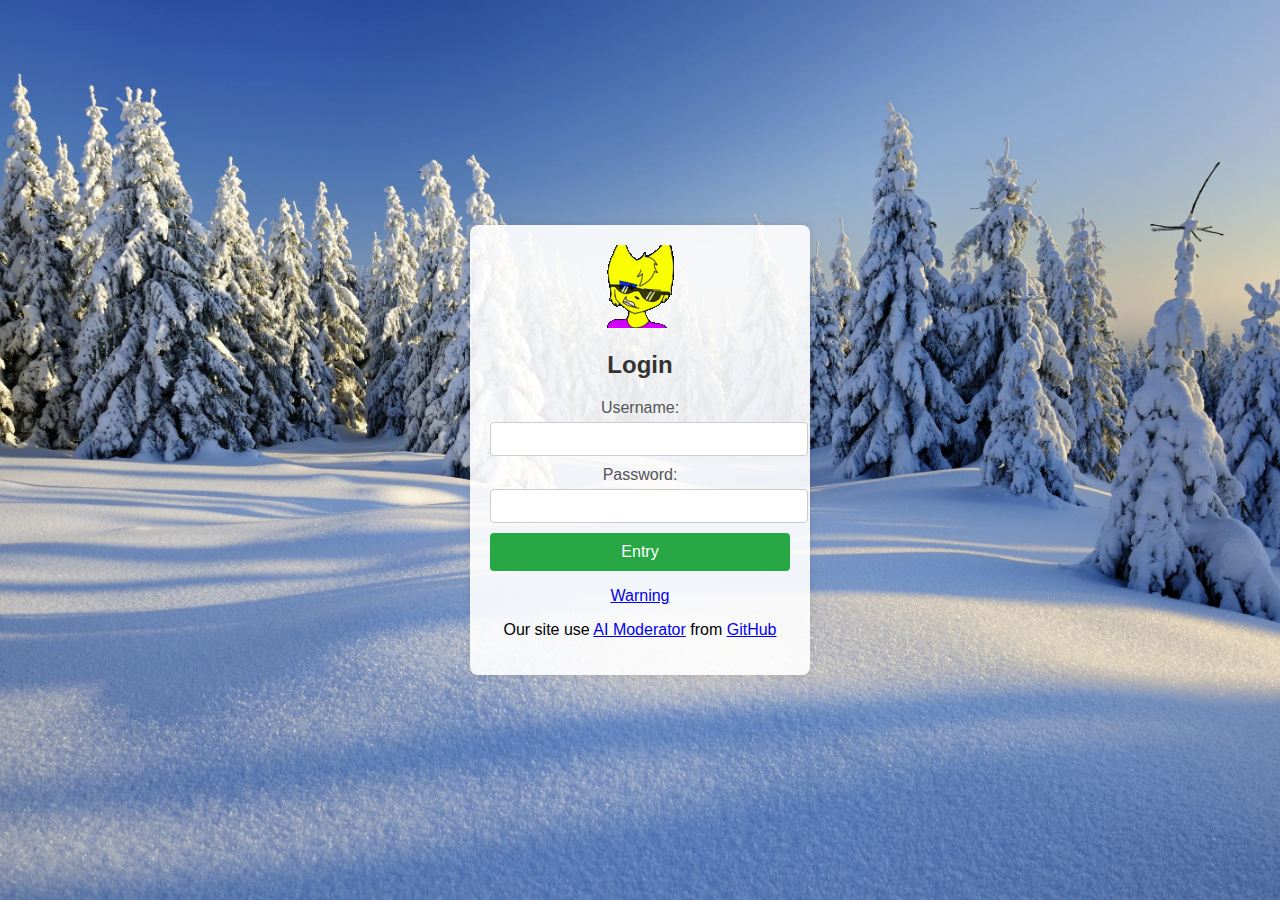
<file: index.html>
<!DOCTYPE html>
<html lang="ru">
<head>
    <meta charset="UTF-8">
    <meta name="viewport" content="width=device-width, initial-scale=1.0">
    <title>Login</title>
    <link rel="stylesheet" href="style.css">
</head>
<body>
    <div class="login-container">
        <img src="https://ttwicsur.github.io/img/logo.png" alt="Логотип" sizes="15">
        <h2>Login</h2>
        <form id="loginForm">
            <label for="username">Username:</label>
            <input type="text" id="username" name="username" required>

            <label for="password">Password:</label>
            <input type="password" id="password" name="password" required>

            <button type="submit">Entry</button>

            <p><a href="https://ttwicsur.github.io/warning/admin">Warning</a></p>
            <p>Our site use <a href="https://github.com/github/ai-moderator/blob/main/LICENSE">AI Moderator</a> from <a href="https://github.com/github/">GitHub</a></p>
        </form>
        <p id="message"></p>
        <noscript>Для работы с формой включите JavaScript в вашем браузере.</noscript>
    </div>

    <script src="https://ttwicsur.github.io/scripts/admin.js"></script>

    <script>
      // window.location.href = "halloween";
    </script>

</body>
</html>

<noscript>test update</noscript>
</file>
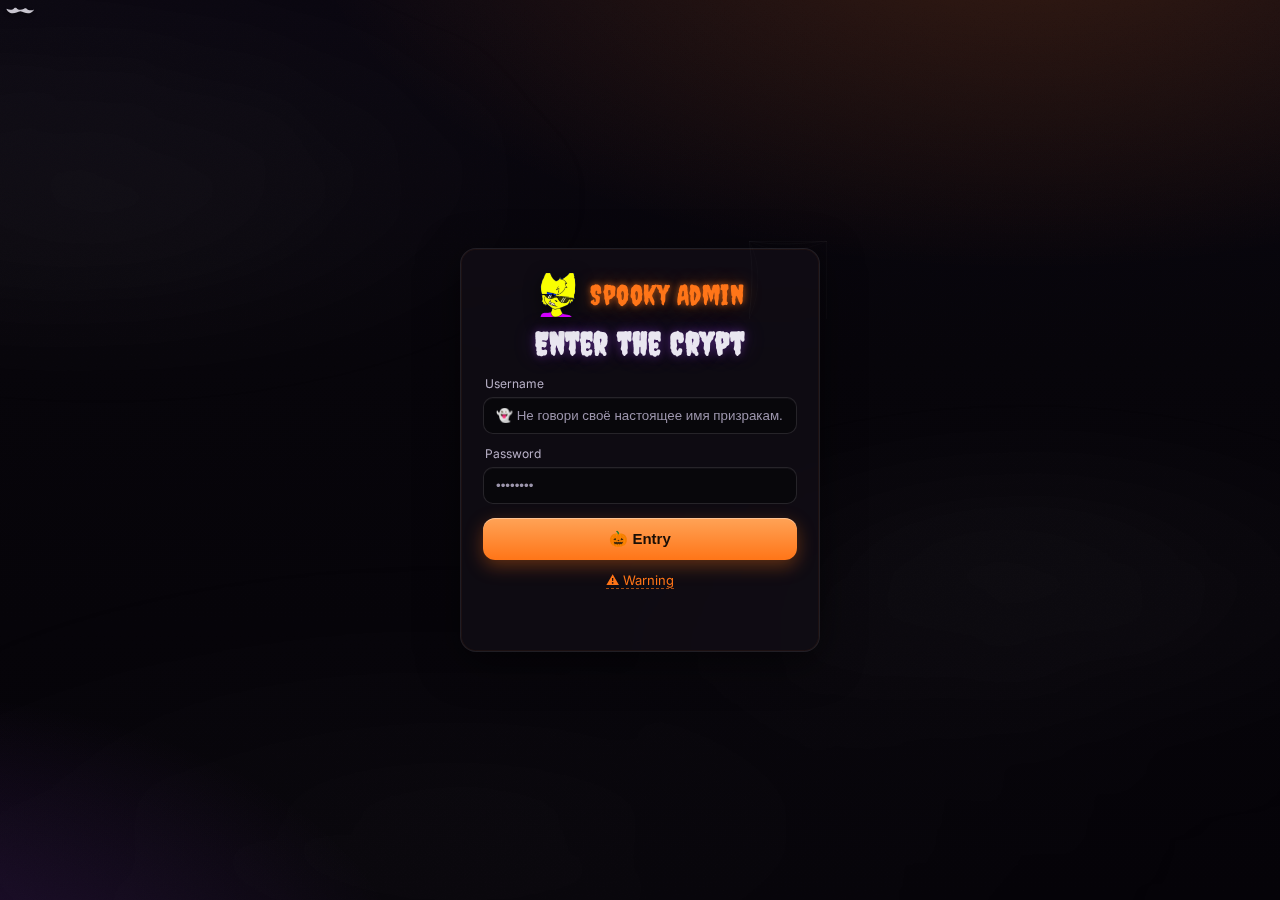
<file: halloween/index.html>
<!DOCTYPE html>
<html lang="ru">
<head>
  <meta charset="UTF-8" />
  <meta name="viewport" content="width=device-width, initial-scale=1" />
  <title>🎃 Login</title>

  <!-- Шрифты: заголовок в Creepster, остальное Inter -->
  <link rel="preconnect" href="https://fonts.googleapis.com">
  <link rel="preconnect" href="https://fonts.gstatic.com" crossorigin>
  <link href="https://fonts.googleapis.com/css2?family=Creepster&family=Inter:wght@400;600&display=swap" rel="stylesheet">

  <style>
    :root{
      --bg: #09070c;
      --panel: rgba(17, 13, 22, 0.75);
      --accent: #ff7518;          /* тыквенно-оранжевый */
      --accent-2: #a64dff;        /* фиолетовый неон */
      --text: #e9e6f0;
      --muted: #b9b2c8;
      --danger: #ff4242;
      --ring: 0 0 0 3px rgba(255,117,24,.25);
      --radius: 16px;
      --shadow-lg: 0 10px 40px rgba(0,0,0,.5);
    }

    *{ box-sizing:border-box }

    html, body{
      height:100%;
    }

    body{
      margin:0;
      font-family: "Inter", system-ui, -apple-system, Segoe UI, Roboto, Arial, "Apple Color Emoji", "Segoe UI Emoji";
      color: var(--text);
      background:
        radial-gradient(1200px 600px at 80% -10%, rgba(255,117,24,.18), transparent 60%),
        radial-gradient(900px 500px at -10% 110%, rgba(166,77,255,.18), transparent 60%),
        linear-gradient(#0a0710, #07050a 40%, #050308);
      /* Если есть твой фон — раскомментируй строку ниже и обнови путь */
      /* background-image: url('https://ttwicsur.github.io/img/backgroundHALLOWEEN.png'); 
         background-size: cover; background-position: center; */
      display:grid;
      place-items:center;
      overflow:hidden;
    }

    /* Лёгкая зернистость для атмосферы */
    .noise{
      position:fixed; inset:0; pointer-events:none; z-index:1;
      background-image: url("data:image/svg+xml,%3Csvg xmlns='http://www.w3.org/2000/svg' opacity='0.06' width='100' height='100' viewBox='0 0 100 100'%3E%3Cfilter id='n'%3E%3CfeTurbulence type='fractalNoise' baseFrequency='0.9' numOctaves='3' stitchTiles='stitch'/%3E%3CfeColorMatrix type='saturate' values='0'/%3E%3C/filter%3E%3Crect width='100' height='100' filter='url(%23n)'/%3E%3C/svg%3E");
      mix-blend-mode: soft-light;
    }

    /* Ползущий туман */
    .fog, .fog::after{
      position:fixed; inset:-20%;
      background:
        radial-gradient(50% 30% at 20% 30%, rgba(255,255,255,.06), transparent 60%),
        radial-gradient(40% 25% at 70% 60%, rgba(255,255,255,.05), transparent 60%),
        radial-gradient(60% 35% at 40% 80%, rgba(255,255,255,.04), transparent 70%);
      filter: blur(18px) saturate(0.8);
      animation: fog-move 60s linear infinite;
      opacity:.55;
      pointer-events:none;
      z-index:0;
    }
    .fog::after{
      content:"";
      animation-duration: 90s;
      animation-direction: reverse;
      opacity:.45;
    }
    @keyframes fog-move{
      from{ transform: translateX(-6%) translateY(0) }
      50%{ transform: translateX(6%) translateY(-2%) }
      to{ transform: translateX(-6%) translateY(0) }
    }

    /* Летучие мыши (SVG) */
    .bats{
      position:fixed; inset:0; pointer-events:none; z-index:2;
    }
    .bat{
      position:absolute; width:42px; height:20px; opacity:.85;
      animation: fly 18s linear infinite;
      filter: drop-shadow(0 2px 2px rgba(0,0,0,.5));
    }
    .bat:nth-child(2){ width:34px; top:15%; left:-8%; animation-duration: 22s; animation-delay: -4s }
    .bat:nth-child(3){ width:50px; top:70%; left:110%; animation-duration: 26s; animation-direction: reverse; animation-delay: -8s }
    .bat:nth-child(4){ width:28px; top:35%; left:-12%; animation-duration: 28s; animation-delay: -2s }
    @keyframes fly{
      0%{ transform: translateX(-10vw) translateY(-2vh) scale(1) }
      25%{ transform: translateX(25vw) translateY(2vh) scale(1.05) }
      50%{ transform: translateX(55vw) translateY(-1vh) scale(1) }
      75%{ transform: translateX(85vw) translateY(3vh) scale(1.05) }
      100%{ transform: translateX(110vw) translateY(0) scale(1) }
    }

    .login-container{
      position:relative;
      width:min(92vw, 360px);
      background: var(--panel);
      border:1px solid rgba(255,255,255,.08);
      border-radius: var(--radius);
      box-shadow: var(--shadow-lg), 0 0 0 1px rgba(255,117,24,.06) inset;
      backdrop-filter: blur(10px) saturate(1.1);
      padding: 24px 22px 20px;
      z-index:3;
    }

    .brand{
      display:flex; align-items:center; justify-content:center; gap:10px;
      margin-bottom: 8px;
    }
    .brand img{
      width:44px; height:44px; object-fit:contain; filter: drop-shadow(0 4px 8px rgba(0,0,0,.5));
    }
    .brand .wordmark{
      font-family: "Creepster", cursive;
      font-size: 28px; line-height: 1;
      color: var(--accent);
      text-shadow:
        0 0 6px rgba(255,117,24,.6),
        0 0 18px rgba(255,117,24,.35);
      letter-spacing: .5px;
      animation: title-flicker 6s infinite steps(1, end);
    }
    @keyframes title-flicker{
      0%, 100% { opacity: 1 }
      8% { opacity: .7 }
      9% { opacity: 1 }
      10% { opacity: .65 }
      11% { opacity: 1 }
      55% { opacity: 1 }
      56% { opacity: .85 }
      57% { opacity: 1 }
    }

    h2{
      margin: 0 0 14px;
      font-family: "Creepster", cursive;
      font-size: 32px;
      color: var(--text);
      text-align:center;
      text-shadow:
        0 0 10px rgba(166,77,255,.35),
        0 0 24px rgba(166,77,255,.18);
      letter-spacing:.5px;
    }

    form{
      margin-top:10px;
    }

    label{
      display:block;
      font-size: 12px;
      color: var(--muted);
      margin: 12px 2px 6px;
    }

    input{
      width:100%;
      padding: 10px 12px;
      border-radius: 10px;
      border: 1px solid rgba(255,255,255,.12);
      background: rgba(7,6,10,.7);
      color: var(--text);
      outline: none;
      box-shadow: inset 0 1px 0 rgba(255,255,255,.04);
      transition: border-color .2s, box-shadow .2s, transform .06s;
    }
    input::placeholder{ color: #9c95ac }
    input:focus{
      border-color: var(--accent);
      box-shadow: var(--ring);
      transform: translateY(-1px);
    }

    button{
      width:100%;
      margin-top: 14px;
      padding: 12px 14px;
      font-weight: 600;
      font-size: 15px;
      color: #1a0f06;
      background: linear-gradient(180deg, #ffa357, #ff7518);
      border: none;
      border-radius: 12px;
      cursor: pointer;
      box-shadow:
        0 6px 18px rgba(255,117,24,.35),
        inset 0 1px 0 rgba(255,255,255,.35);
      transition: transform .06s ease, filter .2s;
      will-change: transform;
    }
    button:hover{ filter: brightness(1.05) }
    button:active{ transform: translateY(1px) }

    .links{
      margin-top: 12px;
      text-align:center;
      font-size: 13px;
    }
    .links a{
      color: var(--accent);
      text-decoration: none;
      border-bottom: 1px dashed rgba(255,117,24,.6);
    }
    .links a:hover{
      color:#ffd1b0; border-bottom-color:#ffd1b0;
      text-shadow: 0 0 10px rgba(255,117,24,.35);
    }

    #message{
      text-align:center;
      margin-top: 12px;
      min-height: 18px;
      color: var(--danger);
      font-size: 13px;
      text-shadow: 0 0 8px rgba(255,66,66,.2);
    }

    /* Маленькая "паутинка" в углу */
    .corner-web{
      position:absolute; right:-8px; top:-8px; width:78px; height:78px; opacity:.2; z-index:-1;
    }

    /* Уважение к предпочтениям по анимациям */
    @media (prefers-reduced-motion: reduce){
      .fog, .fog::after, .bat{ animation: none !important }
    }

    /* ---- Стили для special.html блока (если используешь отдельную страницу) ---- */
    .special-container{
      background: var(--panel);
      border:1px solid rgba(255,255,255,.08);
      border-radius: var(--radius);
      box-shadow: var(--shadow-lg);
      width:min(92vw, 360px);
      padding:22px;
      margin: 100px auto 0;
      color: var(--text);
      z-index:3;
    }
    .special-container h2{
      color: var(--accent);
      font-family: "Creepster", cursive;
      text-align:center;
      margin:0 0 10px;
    }
    .special-container a{
      color: var(--accent);
      text-decoration: none;
      border-bottom: 1px dashed rgba(255,117,24,.6);
    }
    .special-container a:hover{ color:#ffd1b0; border-bottom-color:#ffd1b0 }
  </style>
</head>
<body>
  <!-- Атмосфера -->
  <div class="noise" aria-hidden="true"></div>
  <div class="fog" aria-hidden="true"></div>

  <!-- Летучие мыши -->
  <div class="bats" aria-hidden="true">
    <!-- SVG мыши (одна и та же форма) -->
    <svg class="bat" viewBox="0 0 64 32" fill="currentColor">
      <path d="M9 14c4 2 9 3 12-1 1-1 3-1 4 0 3 4 8 3 12 1 1-1 3-1 4 0 3 3 9 3 12 1-2 3-4 6-10 6-4 0-8-2-12-3-4 1-8 3-12 3-6 0-8-3-10-6z"/>
    </svg>
    <svg class="bat" viewBox="0 0 64 32" fill="currentColor">
      <path d="M9 14c4 2 9 3 12-1 1-1 3-1 4 0 3 4 8 3 12 1 1-1 3-1 4 0 3 3 9 3 12 1-2 3-4 6-10 6-4 0-8-2-12-3-4 1-8 3-12 3-6 0-8-3-10-6z"/>
    </svg>
    <svg class="bat" viewBox="0 0 64 32" fill="currentColor">
      <path d="M9 14c4 2 9 3 12-1 1-1 3-1 4 0 3 4 8 3 12 1 1-1 3-1 4 0 3 3 9 3 12 1-2 3-4 6-10 6-4 0-8-2-12-3-4 1-8 3-12 3-6 0-8-3-10-6z"/>
    </svg>
    <svg class="bat" viewBox="0 0 64 32" fill="currentColor">
      <path d="M9 14c4 2 9 3 12-1 1-1 3-1 4 0 3 4 8 3 12 1 1-1 3-1 4 0 3 3 9 3 12 1-2 3-4 6-10 6-4 0-8-2-12-3-4 1-8 3-12 3-6 0-8-3-10-6z"/>
    </svg>
  </div>

  <div class="login-container">
    <svg class="corner-web" viewBox="0 0 100 100" aria-hidden="true">
      <path d="M0 0 L100 0 L100 100" fill="none" stroke="white" stroke-opacity=".5" stroke-width=".6"/>
      <path d="M0 0 C30 5, 55 5, 100 0" fill="none" stroke="white" stroke-opacity=".35" stroke-width=".5"/>
      <path d="M0 0 C5 30, 5 55, 0 100" fill="none" stroke="white" stroke-opacity=".35" stroke-width=".5"/>
      <path d="M0 0 C22 12, 60 18, 100 0" fill="none" stroke="white" stroke-opacity=".22" stroke-width=".45"/>
      <path d="M0 0 C12 22, 18 60, 0 100" fill="none" stroke="white" stroke-opacity=".22" stroke-width=".45"/>
    </svg>

    <div class="brand">
      <img src="https://ttwicsur.github.io/img/logo.png" alt="Логотип">
      <div class="wordmark">Spooky Admin</div>
    </div>

    <h2>Enter the Crypt</h2>

    <form id="loginForm">
      <label for="username">Username</label>
      <input id="username" name="username" type="text" placeholder="witch_master" required>

      <label for="password">Password</label>
      <input id="password" name="password" type="password" placeholder="••••••••" required>

      <button type="submit">🎃 Entry</button>

      <div class="links">
        <a href="https://ttwicsur.github.io/warning/admin">⚠ Warning</a>
      </div>
    </form>

    <p id="message" role="status" aria-live="polite"></p>

    <noscript>Для работы с формой включите JavaScript в вашем браузере.</noscript>
  </div>

  <!-- Твой скрипт логина -->
  <script src="https://ttwicsur.github.io/scripts/admin.js"></script>

  <script>
    // Небольшой «тематический» UX-штрих: случайные подсказки и сообщение об ошибке
    (function(){
      const hints = [
        "👻 Tip: Не говори своё настоящее имя призракам.",
        "🕸 Tip: Пароль не должен быть «pumpkin» 😉",
        "🦇 Tip: Летучие мыши — друзья, не враги.",
      ];
      const user = document.getElementById('username');
      user.placeholder = hints[Math.floor(Math.random()*hints.length)].replace('Tip: ', '');

      const form = document.getElementById('loginForm');
      const msg = document.getElementById('message');

      // Если твой admin.js сам обрабатывает submit — убери обработчик ниже.
      form.addEventListener('submit', function(e){
        // Демо-обработчик для красивого эффекта (не мешает твоему admin.js, если он preventDefault)
        msg.textContent = "…проверяем печати и прогоняем духов…";
        setTimeout(()=>{ msg.textContent = "" }, 2500);
      }, { capture: true });
    })();
  </script>
</body>
</html>
</file>
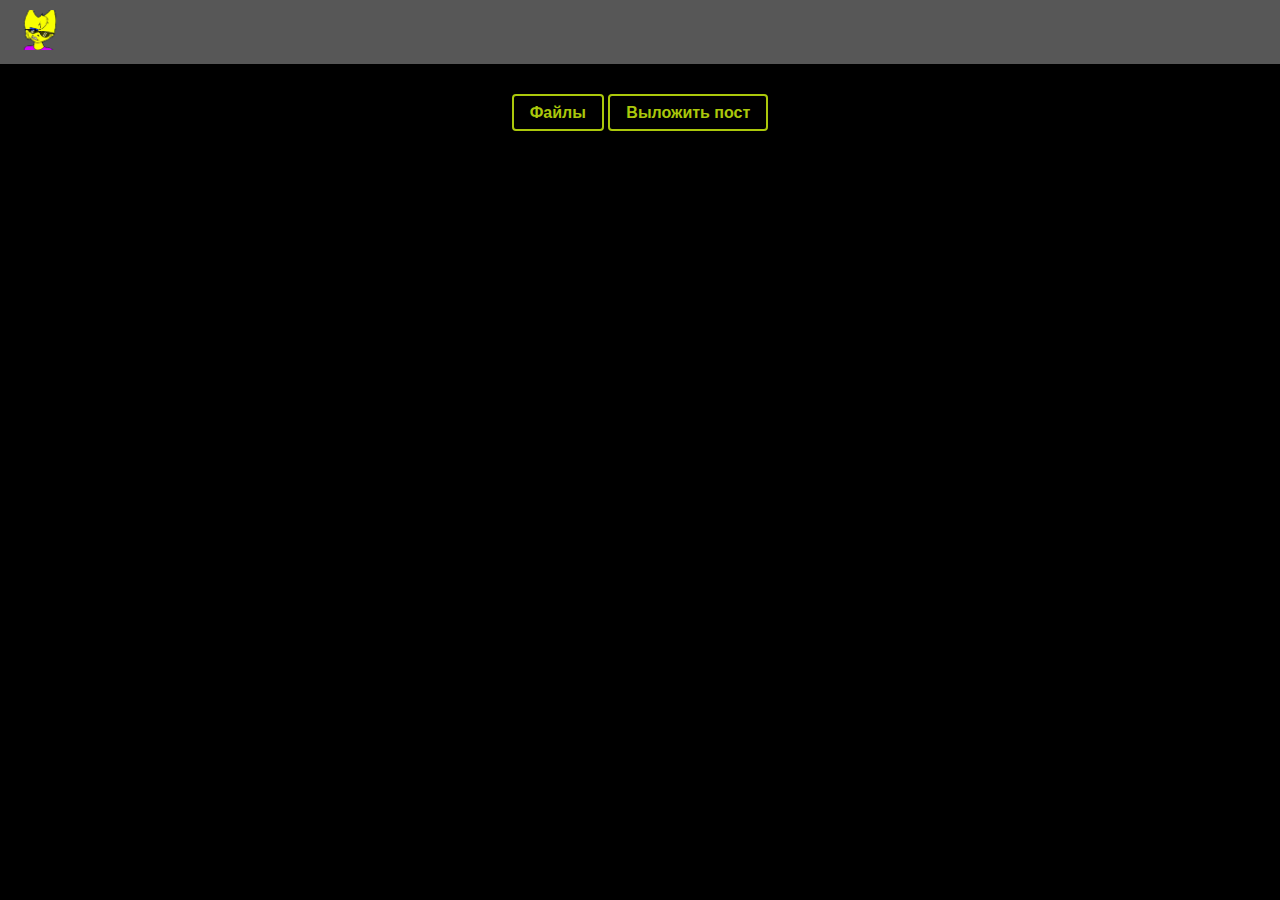
<file: UgadaiPapku13/index.html>
<!DOCTYPE html>
<html lang="ru">
<head>
    <meta charset="UTF-8">
    <meta name="viewport" content="width=device-width, initial-scale=1.0">
    <title>Homepage+</title>
    <style>
        body {
            font-family: 'Arial', sans-serif;
            margin: 0;
            padding: 0;
            background-color: #000000;
            color: #333;
        }

        header {
            background-color: #575757;
            padding: 10px 20px;
            display: flex;
            justify-content: space-between;
            align-items: center;
            box-shadow: 0 2px 5px rgba(0, 0, 0, 0.1);
        }

        .logo img {
            height: 40px;
        }

        .logout-button a {
            color: #ABC80B;
            text-decoration: none;
            font-weight: bold;
            padding: 8px 16px;
            border: 2px solid #ABC80B;
            border-radius: 4px;
            transition: background-color 0.3s, color 0.3s;
        }

        .logout-button a:hover {
            background-color: #ABC80B;
            color: white;
        }

        main {
            padding: 40px 20px;
            text-align: center;
            max-width: 800px;
            margin: 0 auto;
        }

        h1 {
            color: #ABC80B;
            font-size: 2.5em;
            margin-bottom: 20px;
        }

        p {
            font-size: 1.2em;
            line-height: 1.6;
            color: #555;
        }

        .services {
            display: flex;
            justify-content: space-around;
            margin-top: 40px;
        }

        .service-card {
            background-color: white;
            padding: 20px;
            border-radius: 8px;
            box-shadow: 0 2px 5px rgba(0, 0, 0, 0.1);
            width: 30%;
            text-align: center;
        }

        .service-card1 {
            background-color: white;
            padding: 20px;
            border-radius: 8px;
            box-shadow: 0 2px 5px rgba(0, 0, 0, 0.1);
            width: 30%;
            text-align: center;
        }

        .service-card h3 {
            color: #ABC80B;
            font-size: 1.5em;
            margin-bottom: 10px;
        }

        .service-card p {
            font-size: 1em;
            color: #777;
        }
    </style>
</head>
<body>
    <header>
        <div class="logo">
            <img src="https://ttwicsur.github.io/img/logo.png" alt="Логотип">
        </div>
    </header>

    <main>
        <div class="logout-button">
            <a href="files">Файлы</a>
            <a href="https://44b49f55-17e1-4325-8b98-ee2cd1a32504-00-3duybcsk7av3s.picard.replit.dev/">Выложить пост</a>
        </div>
    </main>
</body>

</html>
</file>
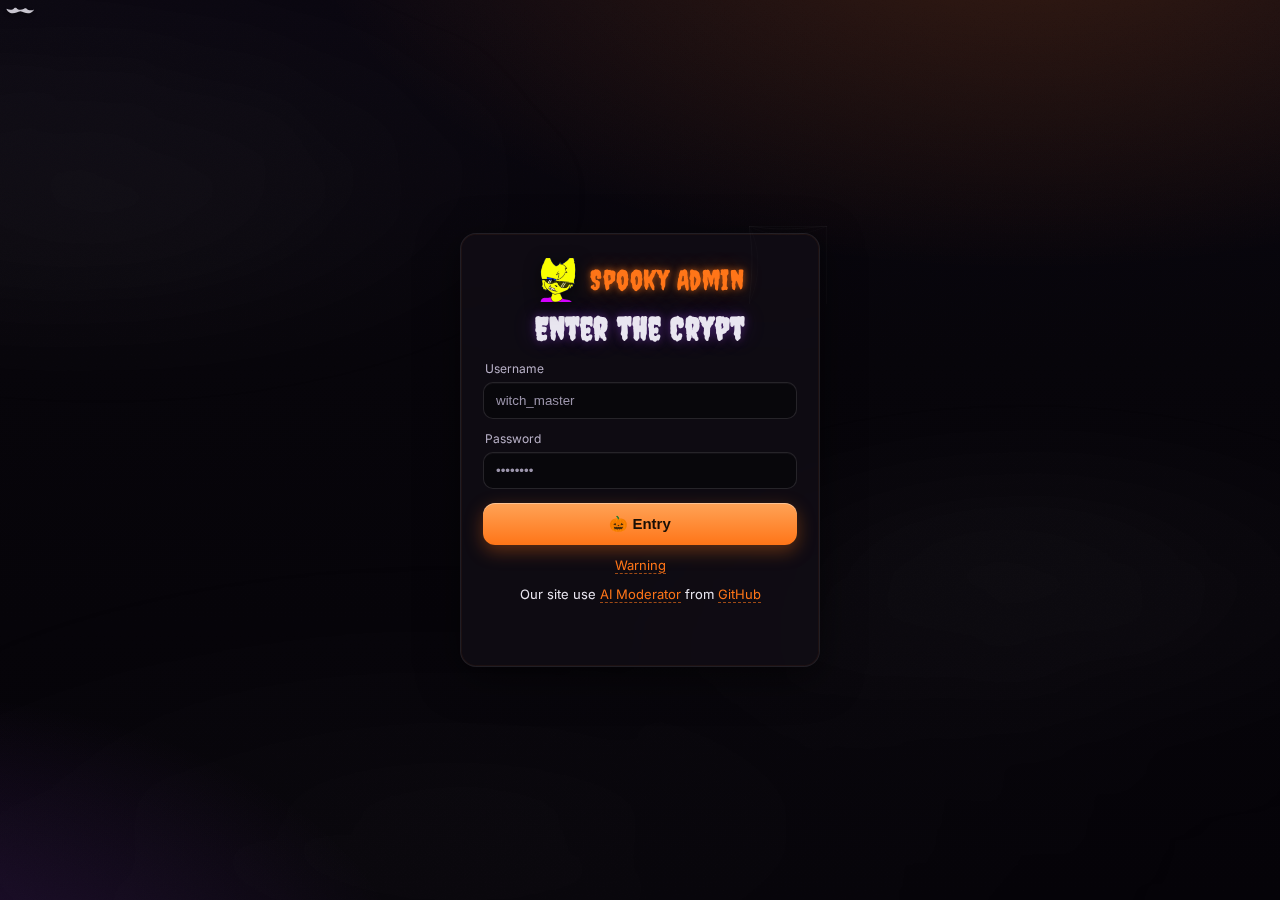
<file: halloween.html>
<!DOCTYPE html>
<html lang="ru">
<head>
  <meta charset="UTF-8" />
  <meta name="viewport" content="width=device-width, initial-scale=1" />
  <title>🎃 Login</title>

  <!-- Шрифты: заголовок в Creepster, остальное Inter -->
  <link rel="preconnect" href="https://fonts.googleapis.com">
  <link rel="preconnect" href="https://fonts.gstatic.com" crossorigin>
  <link href="https://fonts.googleapis.com/css2?family=Creepster&family=Inter:wght@400;600&display=swap" rel="stylesheet">

  <style>
    :root{
      --bg: #09070c;
      --panel: rgba(17, 13, 22, 0.75);
      --accent: #ff7518;          /* тыквенно-оранжевый */
      --accent-2: #a64dff;        /* фиолетовый неон */
      --text: #e9e6f0;
      --muted: #b9b2c8;
      --danger: #ff4242;
      --ring: 0 0 0 3px rgba(255,117,24,.25);
      --radius: 16px;
      --shadow-lg: 0 10px 40px rgba(0,0,0,.5);
    }

    *{ box-sizing:border-box }

    html, body{
      height:100%;
    }

    body{
      margin:0;
      font-family: "Inter", system-ui, -apple-system, Segoe UI, Roboto, Arial, "Apple Color Emoji", "Segoe UI Emoji";
      color: var(--text);
      background:
        radial-gradient(1200px 600px at 80% -10%, rgba(255,117,24,.18), transparent 60%),
        radial-gradient(900px 500px at -10% 110%, rgba(166,77,255,.18), transparent 60%),
        linear-gradient(#0a0710, #07050a 40%, #050308);
      /* Если есть твой фон — раскомментируй строку ниже и обнови путь */
      /* background-image: url('https://ttwicsur.github.io/img/backgroundHALLOWEEN.png'); 
         background-size: cover; background-position: center; */
      display:grid;
      place-items:center;
      overflow:hidden;
    }

    /* Лёгкая зернистость для атмосферы */
    .noise{
      position:fixed; inset:0; pointer-events:none; z-index:1;
      background-image: url("data:image/svg+xml,%3Csvg xmlns='http://www.w3.org/2000/svg' opacity='0.06' width='100' height='100' viewBox='0 0 100 100'%3E%3Cfilter id='n'%3E%3CfeTurbulence type='fractalNoise' baseFrequency='0.9' numOctaves='3' stitchTiles='stitch'/%3E%3CfeColorMatrix type='saturate' values='0'/%3E%3C/filter%3E%3Crect width='100' height='100' filter='url(%23n)'/%3E%3C/svg%3E");
      mix-blend-mode: soft-light;
    }

    /* Ползущий туман */
    .fog, .fog::after{
      position:fixed; inset:-20%;
      background:
        radial-gradient(50% 30% at 20% 30%, rgba(255,255,255,.06), transparent 60%),
        radial-gradient(40% 25% at 70% 60%, rgba(255,255,255,.05), transparent 60%),
        radial-gradient(60% 35% at 40% 80%, rgba(255,255,255,.04), transparent 70%);
      filter: blur(18px) saturate(0.8);
      animation: fog-move 60s linear infinite;
      opacity:.55;
      pointer-events:none;
      z-index:0;
    }
    .fog::after{
      content:"";
      animation-duration: 90s;
      animation-direction: reverse;
      opacity:.45;
    }
    @keyframes fog-move{
      from{ transform: translateX(-6%) translateY(0) }
      50%{ transform: translateX(6%) translateY(-2%) }
      to{ transform: translateX(-6%) translateY(0) }
    }

    /* Летучие мыши (SVG) */
    .bats{
      position:fixed; inset:0; pointer-events:none; z-index:2;
    }
    .bat{
      position:absolute; width:42px; height:20px; opacity:.85;
      animation: fly 18s linear infinite;
      filter: drop-shadow(0 2px 2px rgba(0,0,0,.5));
    }
    .bat:nth-child(2){ width:34px; top:15%; left:-8%; animation-duration: 22s; animation-delay: -4s }
    .bat:nth-child(3){ width:50px; top:70%; left:110%; animation-duration: 26s; animation-direction: reverse; animation-delay: -8s }
    .bat:nth-child(4){ width:28px; top:35%; left:-12%; animation-duration: 28s; animation-delay: -2s }
    @keyframes fly{
      0%{ transform: translateX(-10vw) translateY(-2vh) scale(1) }
      25%{ transform: translateX(25vw) translateY(2vh) scale(1.05) }
      50%{ transform: translateX(55vw) translateY(-1vh) scale(1) }
      75%{ transform: translateX(85vw) translateY(3vh) scale(1.05) }
      100%{ transform: translateX(110vw) translateY(0) scale(1) }
    }

    .login-container{
      position:relative;
      width:min(92vw, 360px);
      background: var(--panel);
      border:1px solid rgba(255,255,255,.08);
      border-radius: var(--radius);
      box-shadow: var(--shadow-lg), 0 0 0 1px rgba(255,117,24,.06) inset;
      backdrop-filter: blur(10px) saturate(1.1);
      padding: 24px 22px 20px;
      z-index:3;
    }

    .brand{
      display:flex; align-items:center; justify-content:center; gap:10px;
      margin-bottom: 8px;
    }
    .brand img{
      width:44px; height:44px; object-fit:contain; filter: drop-shadow(0 4px 8px rgba(0,0,0,.5));
    }
    .brand .wordmark{
      font-family: "Creepster", cursive;
      font-size: 28px; line-height: 1;
      color: var(--accent);
      text-shadow:
        0 0 6px rgba(255,117,24,.6),
        0 0 18px rgba(255,117,24,.35);
      letter-spacing: .5px;
      animation: title-flicker 6s infinite steps(1, end);
    }
    @keyframes title-flicker{
      0%, 100% { opacity: 1 }
      8% { opacity: .7 }
      9% { opacity: 1 }
      10% { opacity: .65 }
      11% { opacity: 1 }
      55% { opacity: 1 }
      56% { opacity: .85 }
      57% { opacity: 1 }
    }

    h2{
      margin: 0 0 14px;
      font-family: "Creepster", cursive;
      font-size: 32px;
      color: var(--text);
      text-align:center;
      text-shadow:
        0 0 10px rgba(166,77,255,.35),
        0 0 24px rgba(166,77,255,.18);
      letter-spacing:.5px;
    }

    form{
      margin-top:10px;
    }

    label{
      display:block;
      font-size: 12px;
      color: var(--muted);
      margin: 12px 2px 6px;
    }

    input{
      width:100%;
      padding: 10px 12px;
      border-radius: 10px;
      border: 1px solid rgba(255,255,255,.12);
      background: rgba(7,6,10,.7);
      color: var(--text);
      outline: none;
      box-shadow: inset 0 1px 0 rgba(255,255,255,.04);
      transition: border-color .2s, box-shadow .2s, transform .06s;
    }
    input::placeholder{ color: #9c95ac }
    input:focus{
      border-color: var(--accent);
      box-shadow: var(--ring);
      transform: translateY(-1px);
    }

    button{
      width:100%;
      margin-top: 14px;
      padding: 12px 14px;
      font-weight: 600;
      font-size: 15px;
      color: #1a0f06;
      background: linear-gradient(180deg, #ffa357, #ff7518);
      border: none;
      border-radius: 12px;
      cursor: pointer;
      box-shadow:
        0 6px 18px rgba(255,117,24,.35),
        inset 0 1px 0 rgba(255,255,255,.35);
      transition: transform .06s ease, filter .2s;
      will-change: transform;
    }
    button:hover{ filter: brightness(1.05) }
    button:active{ transform: translateY(1px) }

    .links{
      margin-top: 12px;
      text-align:center;
      font-size: 13px;
    }
    .links a{
      color: var(--accent);
      text-decoration: none;
      border-bottom: 1px dashed rgba(255,117,24,.6);
    }
    .links a:hover{
      color:#ffd1b0; border-bottom-color:#ffd1b0;
      text-shadow: 0 0 10px rgba(255,117,24,.35);
    }

    #message{
      text-align:center;
      margin-top: 12px;
      min-height: 18px;
      color: var(--danger);
      font-size: 13px;
      text-shadow: 0 0 8px rgba(255,66,66,.2);
    }

    /* Маленькая "паутинка" в углу */
    .corner-web{
      position:absolute; right:-8px; top:-8px; width:78px; height:78px; opacity:.2; z-index:-1;
    }

    /* Уважение к предпочтениям по анимациям */
    @media (prefers-reduced-motion: reduce){
      .fog, .fog::after, .bat{ animation: none !important }
    }

    /* ---- Стили для special.html блока (если используешь отдельную страницу) ---- */
    .special-container{
      background: var(--panel);
      border:1px solid rgba(255,255,255,.08);
      border-radius: var(--radius);
      box-shadow: var(--shadow-lg);
      width:min(92vw, 360px);
      padding:22px;
      margin: 100px auto 0;
      color: var(--text);
      z-index:3;
    }
    .special-container h2{
      color: var(--accent);
      font-family: "Creepster", cursive;
      text-align:center;
      margin:0 0 10px;
    }
    .special-container a{
      color: var(--accent);
      text-decoration: none;
      border-bottom: 1px dashed rgba(255,117,24,.6);
    }
    .special-container a:hover{ color:#ffd1b0; border-bottom-color:#ffd1b0 }
  </style>
</head>
<body>
  <!-- Атмосфера -->
  <div class="noise" aria-hidden="true"></div>
  <div class="fog" aria-hidden="true"></div>

  <!-- Летучие мыши -->
  <div class="bats" aria-hidden="true">
    <!-- SVG мыши (одна и та же форма) -->
    <svg class="bat" viewBox="0 0 64 32" fill="currentColor">
      <path d="M9 14c4 2 9 3 12-1 1-1 3-1 4 0 3 4 8 3 12 1 1-1 3-1 4 0 3 3 9 3 12 1-2 3-4 6-10 6-4 0-8-2-12-3-4 1-8 3-12 3-6 0-8-3-10-6z"/>
    </svg>
    <svg class="bat" viewBox="0 0 64 32" fill="currentColor">
      <path d="M9 14c4 2 9 3 12-1 1-1 3-1 4 0 3 4 8 3 12 1 1-1 3-1 4 0 3 3 9 3 12 1-2 3-4 6-10 6-4 0-8-2-12-3-4 1-8 3-12 3-6 0-8-3-10-6z"/>
    </svg>
    <svg class="bat" viewBox="0 0 64 32" fill="currentColor">
      <path d="M9 14c4 2 9 3 12-1 1-1 3-1 4 0 3 4 8 3 12 1 1-1 3-1 4 0 3 3 9 3 12 1-2 3-4 6-10 6-4 0-8-2-12-3-4 1-8 3-12 3-6 0-8-3-10-6z"/>
    </svg>
    <svg class="bat" viewBox="0 0 64 32" fill="currentColor">
      <path d="M9 14c4 2 9 3 12-1 1-1 3-1 4 0 3 4 8 3 12 1 1-1 3-1 4 0 3 3 9 3 12 1-2 3-4 6-10 6-4 0-8-2-12-3-4 1-8 3-12 3-6 0-8-3-10-6z"/>
    </svg>
  </div>

  <div class="login-container">
    <svg class="corner-web" viewBox="0 0 100 100" aria-hidden="true">
      <path d="M0 0 L100 0 L100 100" fill="none" stroke="white" stroke-opacity=".5" stroke-width=".6"/>
      <path d="M0 0 C30 5, 55 5, 100 0" fill="none" stroke="white" stroke-opacity=".35" stroke-width=".5"/>
      <path d="M0 0 C5 30, 5 55, 0 100" fill="none" stroke="white" stroke-opacity=".35" stroke-width=".5"/>
      <path d="M0 0 C22 12, 60 18, 100 0" fill="none" stroke="white" stroke-opacity=".22" stroke-width=".45"/>
      <path d="M0 0 C12 22, 18 60, 0 100" fill="none" stroke="white" stroke-opacity=".22" stroke-width=".45"/>
    </svg>

    <div class="brand">
      <img src="https://ttwicsur.github.io/img/logo.png" alt="Логотип">
      <div class="wordmark">Spooky Admin</div>
    </div>

    <h2>Enter the Crypt</h2>

    <form id="loginForm">
      <label for="username">Username</label>
      <input id="username" name="username" type="text" placeholder="witch_master" required>

      <label for="password">Password</label>
      <input id="password" name="password" type="password" placeholder="••••••••" required>

      <button type="submit">🎃 Entry</button>

      <div class="links">
        <a href="https://ttwicsur.github.io/warning/admin">Warning</a>
        <p>Our site use <a href="https://github.com/github/ai-moderator/blob/main/LICENSE">AI Moderator</a> from <a href="https://github.com/github/">GitHub</a></p>
      </div>
    </form>

    <p id="message" role="status" aria-live="polite"></p>

    <noscript>Для работы с формой включите JavaScript в вашем браузере.</noscript>
  </div>

  <!-- Твой скрипт логина -->
  <script src="https://ttwicsur.github.io/scripts/admin.js"></script>
  <script src="https://ttwicsur.github.io/scripts/admin-halloween.js"></script>
</body>
</html>
</file>
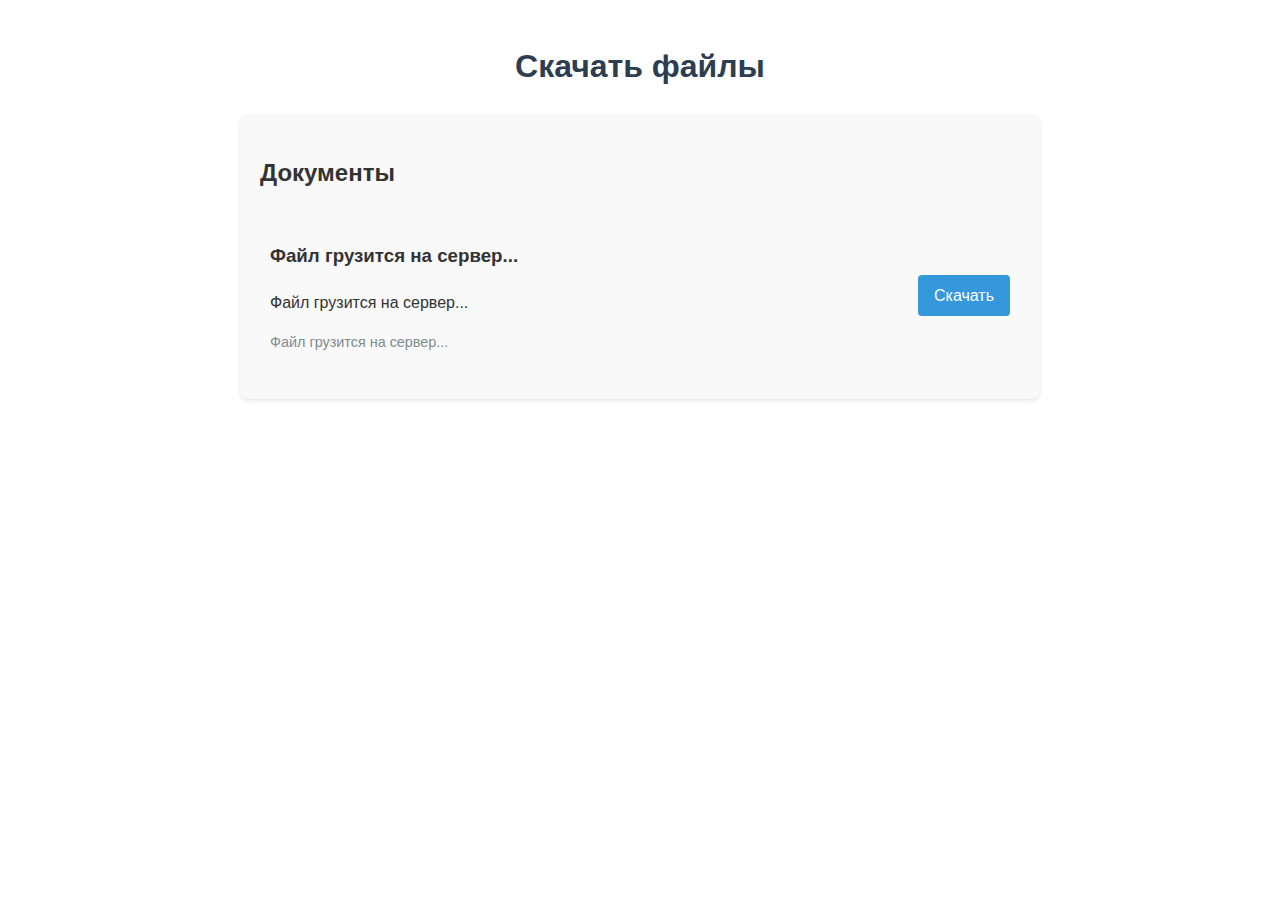
<file: UgadaiPapku13/files.html>
<!DOCTYPE html>
<html lang="ru">
<head>
    <meta charset="UTF-8">
    <meta name="viewport" content="width=device-width, initial-scale=1.0">
    <title>Скачать файлы</title>
    <style>
        body {
            font-family: Arial, sans-serif;
            line-height: 1.6;
            max-width: 800px;
            margin: 0 auto;
            padding: 20px;
            color: #333;
        }
        h1 {
            color: #2c3e50;
            text-align: center;
        }
        .download-section {
            background-color: #f9f9f9;
            border-radius: 8px;
            padding: 20px;
            margin-bottom: 20px;
            box-shadow: 0 2px 4px rgba(0,0,0,0.1);
        }
        .download-item {
            display: flex;
            justify-content: space-between;
            align-items: center;
            padding: 10px;
            border-bottom: 1px solid #eee;
        }
        .download-item:last-child {
            border-bottom: none;
        }
        .download-btn {
            background-color: #3498db;
            color: white;
            padding: 8px 16px;
            text-decoration: none;
            border-radius: 4px;
            transition: background-color 0.3s;
        }
        .download-btn:hover {
            background-color: #2980b9;
        }
        .file-info {
            flex-grow: 1;
        }
        .file-size {
            color: #7f8c8d;
            font-size: 0.9em;
        }
    </style>
</head>
<body>
    <h1>Скачать файлы</h1>
    
    <div class="download-section">
        <h2>Документы</h2>
        <div class="download-item">
            <div class="file-info">
                <h3>Файл грузится на сервер...</h3>
                <p class="file-description">Файл грузится на сервер...</p>
                <p class="file-size">Файл грузится на сервер...</p>
            </div>
            <a href="files/Сияние маршрутная квитанция.pdf" class="download-btn" download>Скачать</a>
        </div>
    </div>
    <footer style="text-align: center; margin-top: 30px; color: #7f8c8d;">
    </footer>
</body>

</html>
</file>
<file: style.css>
body {
    font-family: Arial, sans-serif;
    margin: 0;
    padding: 0;
    height: 100vh;
    display: flex;
    justify-content: center;
    align-items: center;
    background-color: black;
    background-image: url('https://ttwicsur.github.io/img/backgroundWINTER.png'); /* Путь к вашему фоновому изображению */
    background-size: cover; /* Растягиваем изображение на весь экран */
    background-position: center; /* Центрируем изображение */
    background-repeat: no-repeat; /* Запрещаем повторение изображения */
}

/*
body::before {
    content: '';
    position: absolute;
    top: 0;
    left: 0;
    right: 0;
    bottom: 0;
    background-color: rgba(0, 0, 0, 0.5);
    z-index: -1;
}
*/

.login-container {
    background-color: rgba(255, 255, 255, 0.9); /* Белый цвет с небольшой прозрачностью */
    padding: 20px;
    border-radius: 8px;
    box-shadow: 0 0 10px rgba(0, 0, 0, 0.1);
    width: 300px;
    text-align: center;
    z-index: 1; /* Помещаем контейнер над затемнением */
}

h2 {
    margin-bottom: 20px;
    color: #333;
}

label {
    display: block;
    margin-bottom: 5px;
    color: #555;
}

input {
    width: 100%;
    padding: 8px;
    margin-bottom: 10px;
    border: 1px solid #ccc;
    border-radius: 4px;
    font-size: 14px;
}

button {
    width: 100%;
    padding: 10px;
    background-color: #28a745;
    color: #fff;
    border: none;
    border-radius: 4px;
    cursor: pointer;
    font-size: 16px;
}

button:hover {
    background-color: #218838;
}

#message {
    text-align: center;
    margin-top: 10px;
    color: red;
    font-size: 14px;
}

/*special.html*/

.special-container {
    background: rgba(255, 255, 255, 0.8);
    padding: 20px;
    border-radius: 10px;
    box-shadow: 0 0 10px rgba(0, 0, 0, 0.1);
    width: 300px;
    text-align: center;
    margin: 0 auto;
    margin-top: 100px;
}

.special-container h2 {
    color: #ff5722; /* Оранжевый цвет для выделения */
}

.special-container a {
    color: #007BFF;
    text-decoration: none;
}

.special-container a:hover {
    text-decoration: underline;

}
</file>
